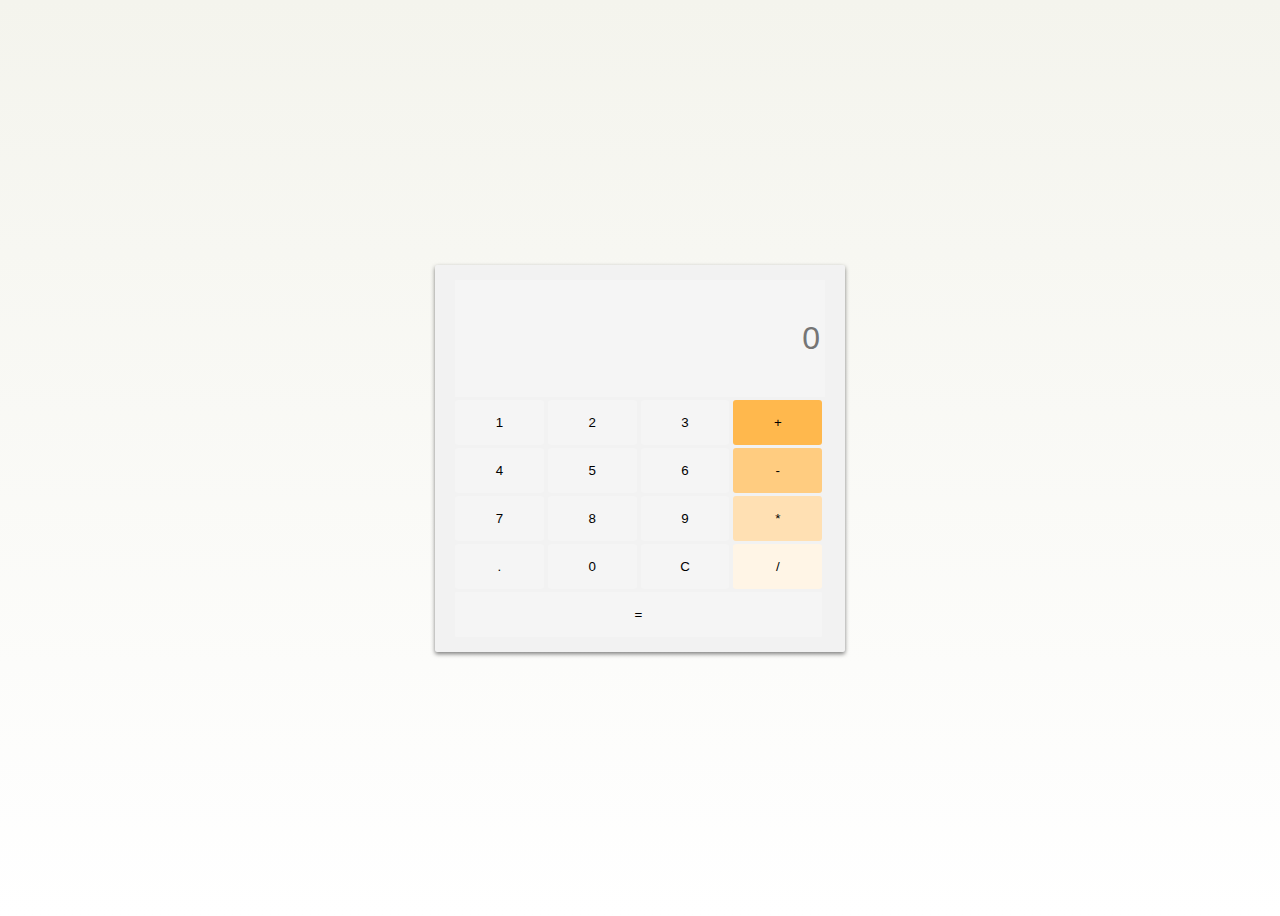
<file: index.html>
<!DOCTYPE html>
<html lang="en">
<head>
    <meta charset="UTF-8">
    <meta http-equiv="X-UA-Compatible" content="IE=edge">
    <meta name="viewport" content="width=device-width, initial-scale=1.0">
    <title>Javascript Calculator</title>
    <link rel="shortcut icon" type="image/png" href="img/calculator.png" />
    <link rel="stylesheet" href="calculator.css">
</head>
<body>
	<!--Author: (cm-amos)Amos Mwongela
	    File: index.html
	-->
	
    <div class="container">
        <div class="calculator">
        <input id="user_input" placeholder="0">
        <br>
        <button class="btn" onclick="press(1)">1</button>
        <button class="btn" onclick="press(2)">2</button>
        <button class="btn" onclick="press(3)">3</button>
        <button style="background:#ffb84d;" class="btn" onclick="press('+')">+</button>
        <br>
        <button class="btn" onclick="press(4)">4</button>
        <button class="btn" onclick="press(5)">5</button>
        <button class="btn" onclick="press(6)">6</button>
        <button style="background: #ffcc80;" class="btn" onclick="press('-')">-</button>
        <br>
        <button class="btn" onclick="press(7)">7</button>
        <button class="btn" onclick="press(8)">8</button>
        <button class="btn" onclick="press(9)">9</button>
        <button  style="background: #ffe0b3;" class="btn" onclick="press('*')">*</button>
        <br>
        <button class="btn" onclick="press('.')">.</button>
        <button class="btn" onclick="press(0)">0</button>
        <button class="btn" onclick="erase()">C</button>
        <button style="background: #fff5e6;" class="btn" onclick="press('/')">/</button>
        <br>
        <button  class="btnEqual" onclick="equal()">=</button>
        </div>
    </div>
<script src="script.js"></script>   
</body>
</html>
</file>
<file: calculator.css>
/* Author: (cm-amo)Amos Mwongela
 * File: calcularor.css
 * start
 */
body{
    overflow: hidden;
    background: linear-gradient(#f4f4ed, white);
  }
.container{
    width: 95%;
    height: 100vh;
    margin: auto;
    display: flex;
    align-items: centre;
    justify-content: center;
  }
.calculator{
    width: 370px;
    margin: auto;
    border-radius: 2px;
    background:  #f2f2f2;
    padding: 15px 20px;
    box-shadow: 0px 2px 4px 0px rgba(0, 0, 0, 0.5);
}
#user_input{
    box-sizing: border-box;
    width: 100%;
    padding: 40px 5px;
    background: whitesmoke;
    text-align: right;
    direction: ltr;
    outline: none;
    border: none;
    font-size: 2rem;
  }  
.btn{
    width: 24%;
    height: 45px;
    border-radius: 3px;
    border: none;
    outline: none;
    margin-top: 3px;
    background: whitesmoke;
  }  
.btnEqual{
    width: 99.2%;
    height: 45px;
    border-radius: 1px;
    border: none;
    outline: none;
    margin-top: 3px;
    background: whitesmoke;
}  
  .btn:hover, .btnEqual:hover{
      background-color: rgba(128, 128, 128, 0.1);
}
@media(max-width:480px){
    .btn{width: 23.4%;}
  }
  
  @media(max-width:320px){
    .btn{width: 23%;}
}

/* END */
</file>
